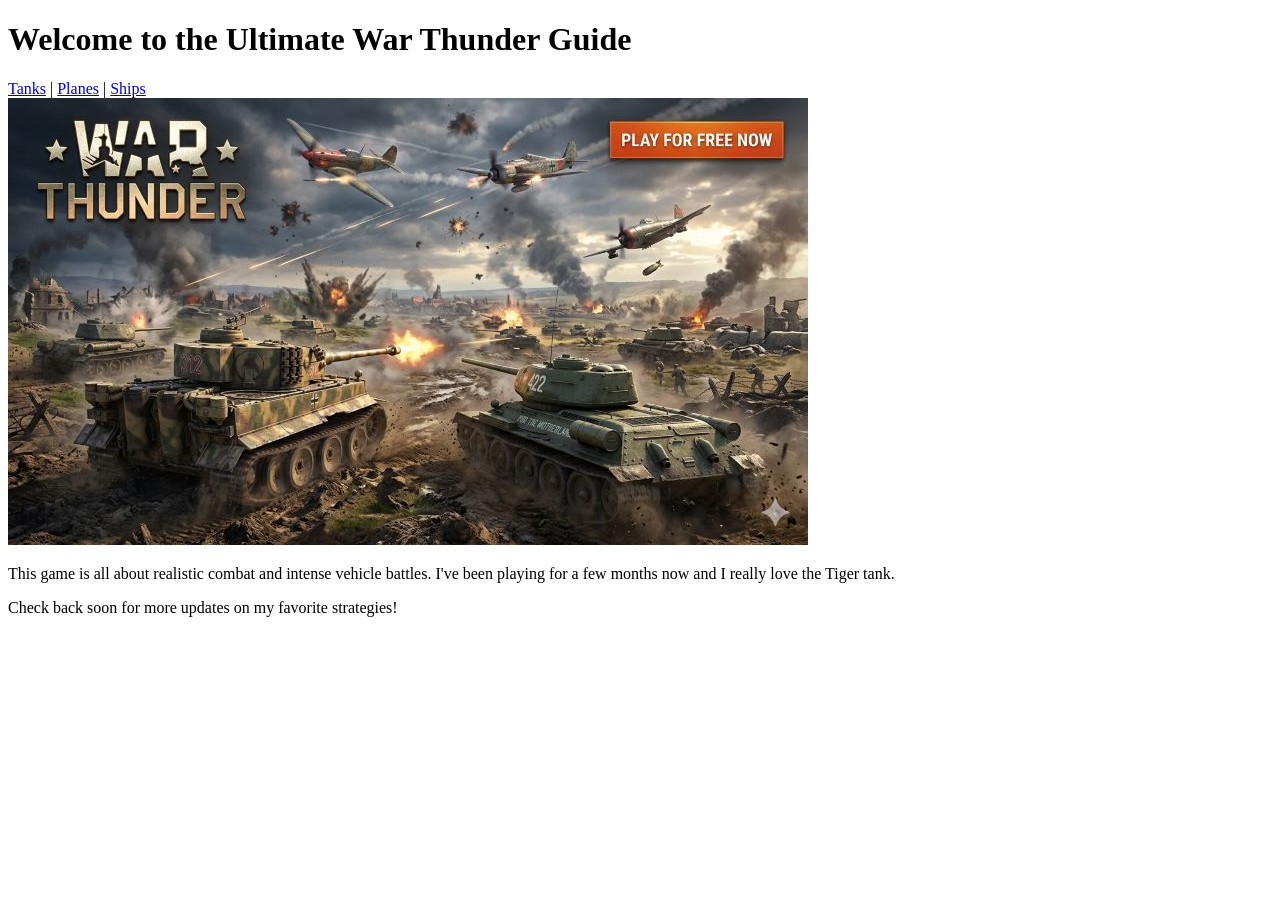
<file: w3/index.html>
<!DOCTYPE html>
<html lang="en">
<head>
    <meta charset="UTF-8">
    <meta name="viewport" content="width=device-width, initial-scale=1.0">
    <title>My War Thunder Fan Page</title>
</head>
<body>

    <h1>Welcome to the Ultimate War Thunder Guide</h1>
    
    <nav id="menu">
        <a href="#tanks">Tanks</a> | 
        <a href="#planes">Planes</a> | 
        <a href="#ships">Ships</a>
    </nav>

    <img src="images/war%20thunder.jpg" alt="go play war thunder!">

    <p>This game is all about realistic combat and intense vehicle battles. I've been playing for a few months now and I really love the Tiger tank.</p>

    <p>Check back soon for more updates on my favorite strategies!</p>
</body>
</html>
</file>
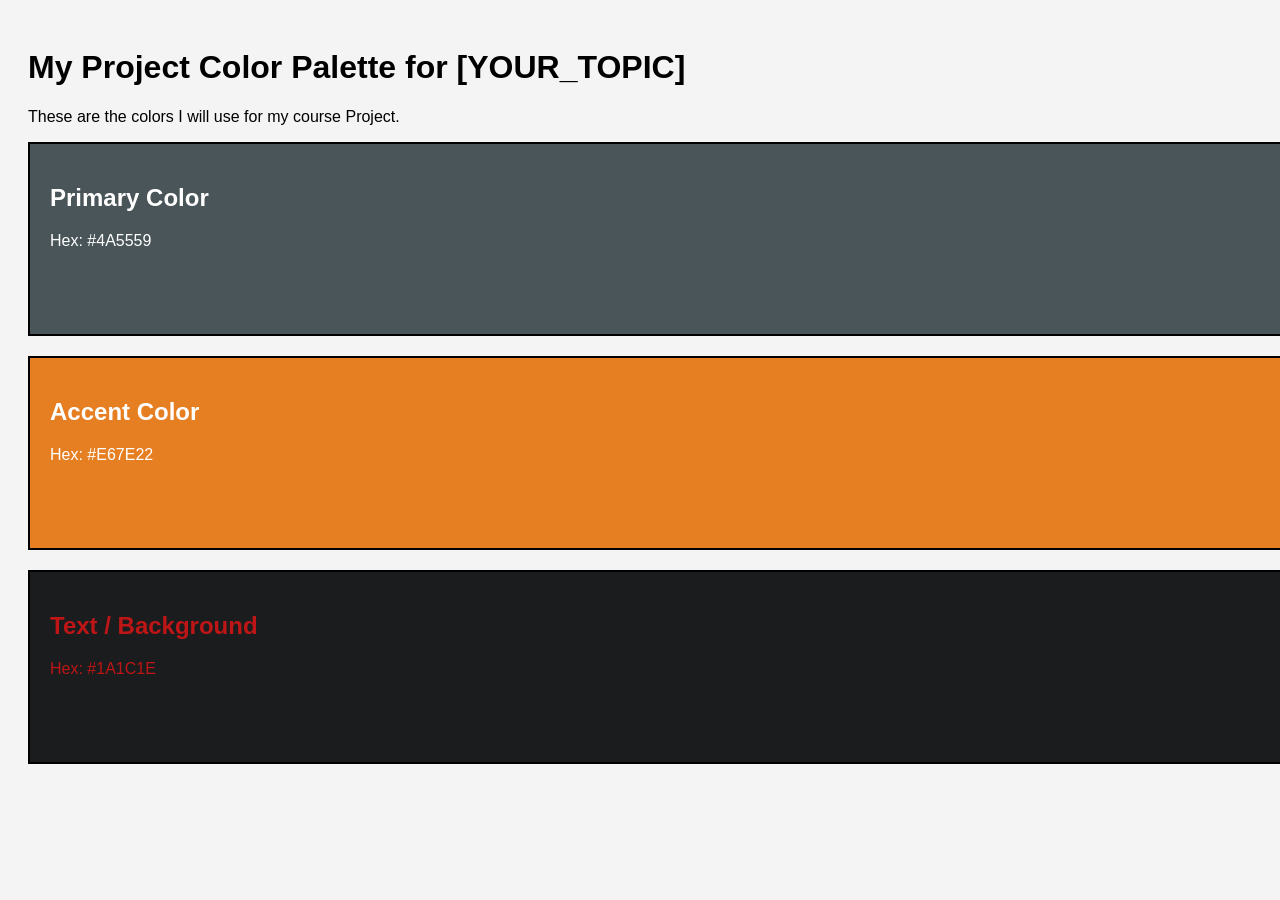
<file: w4.redone/index.html>
<!DOCTYPE html>
<html lang="en">
<head>
    <meta charset="UTF-8">
    <title>My Project Palette</title>
    <link rel="stylesheet" href="css/style.css">
</head>
<body>

    <h1>My Project Color Palette for [YOUR_TOPIC]</h1>
    <p>These are the colors I will use for my course Project.</p>

    <div class="swatch primary">
        <h2>Primary Color</h2>
        <p>Hex: #4A5559</p> 
    </div>

    <div class="swatch accent">
        <h2>Accent Color</h2>
        <p>Hex: #E67E22</p>
    </div>

    <div class="swatch text">
        <h2>Text / Background</h2>
        <p>Hex: #1A1C1E</p>
    </div>

</body>
</html>
</file>
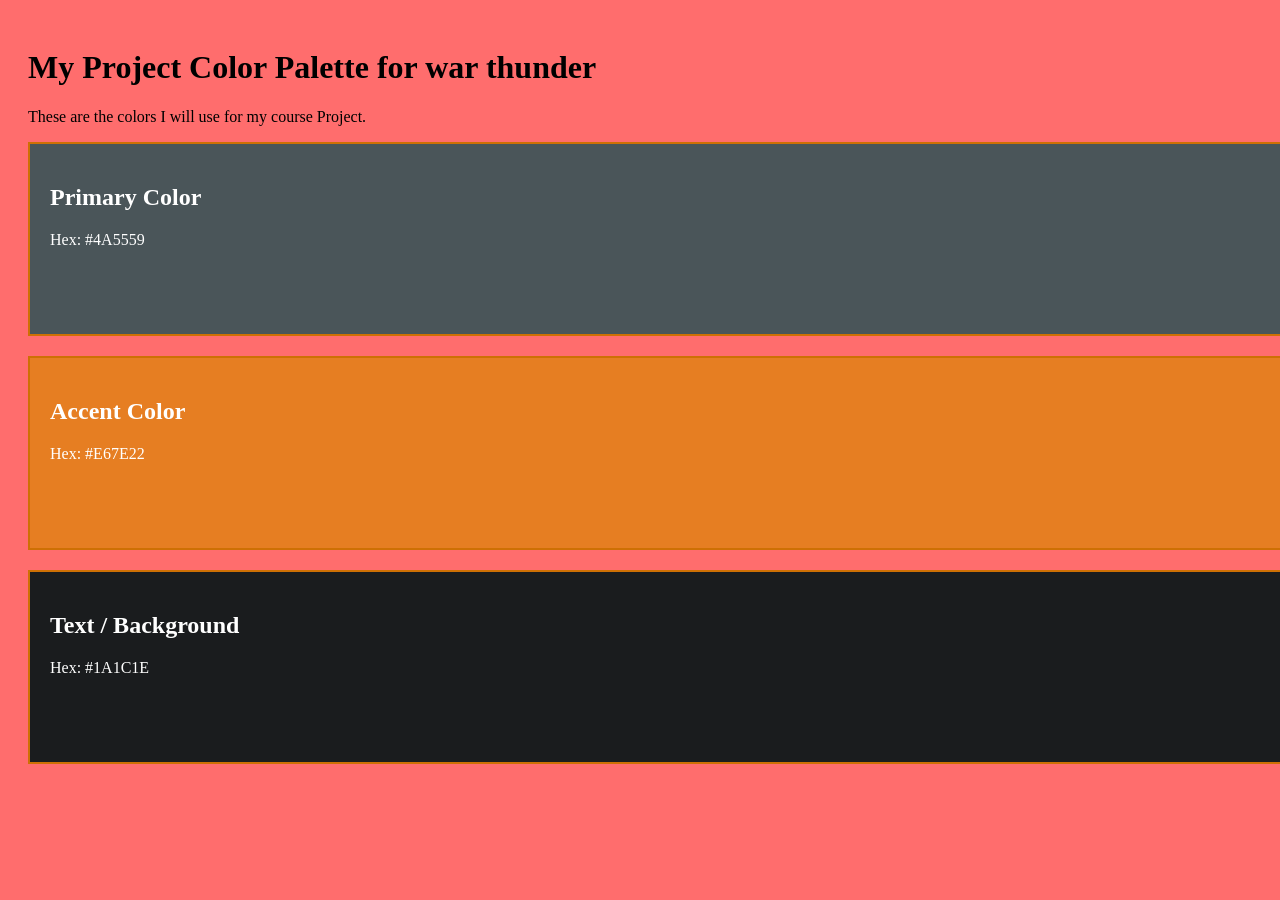
<file: w4/index.html>
<!DOCTYPE html>
<html lang="en">
<head>
    <meta charset="UTF-8">
    <title>My Project Palette</title>
    <link rel="stylesheet" href="css/style.css">
</head>
<body>

    <h1>My Project Color Palette for war thunder</h1>
    <p>These are the colors I will use for my course Project.</p>

    <div class="swatch primary">
        <h2>Primary Color</h2>
        <p>Hex: #4A5559</p> 
    </div>

    <div class="swatch accent">
        <h2>Accent Color</h2>
        <p>Hex: #E67E22</p>
    </div>

    <div class="swatch text">
        <h2>Text / Background</h2>
        <p>Hex: #1A1C1E</p>
    </div>

</body>
</html>
</file>
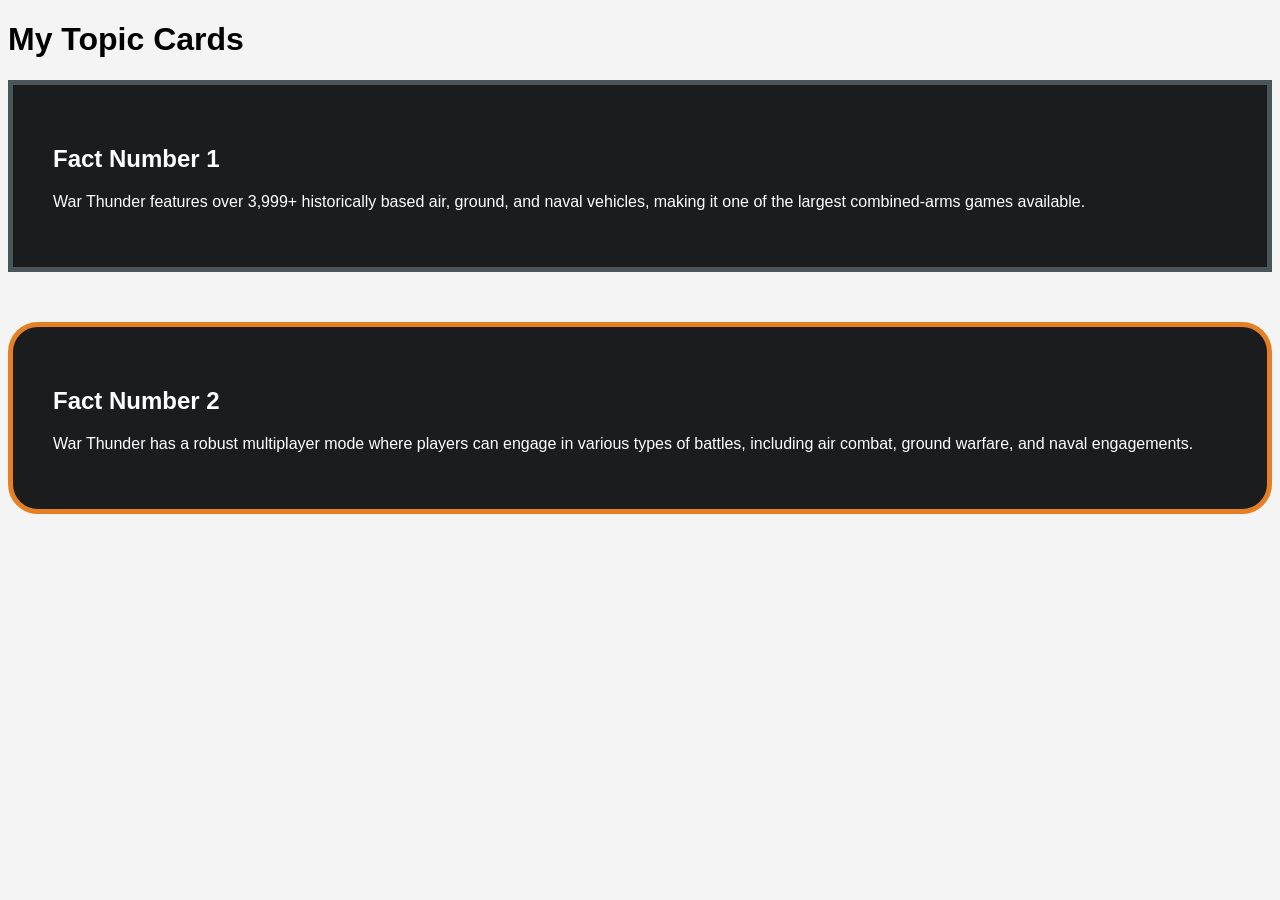
<file: w5/index.html>
<!DOCTYPE html>
<html lang="en">
<head>
    <meta charset="UTF-8">
    <title>Box Model Lab</title>
    <link rel="stylesheet" href="css/style.css">
</head>
<body>

    <h1>My Topic Cards</h1>

    <div class="card box-a">
        <h2>Fact Number 1</h2>
        <p>War Thunder features over 3,999+ historically based air, ground, and naval vehicles, making it one of the largest combined-arms games available.</p>
    </div>

    <div class="card box-b">
        <h2>Fact Number 2</h2>
        <p>War Thunder has a robust multiplayer mode where players can engage in various types of battles, including air combat, ground warfare, and naval engagements.</p>
    </div>

</body>
</html>
</file>
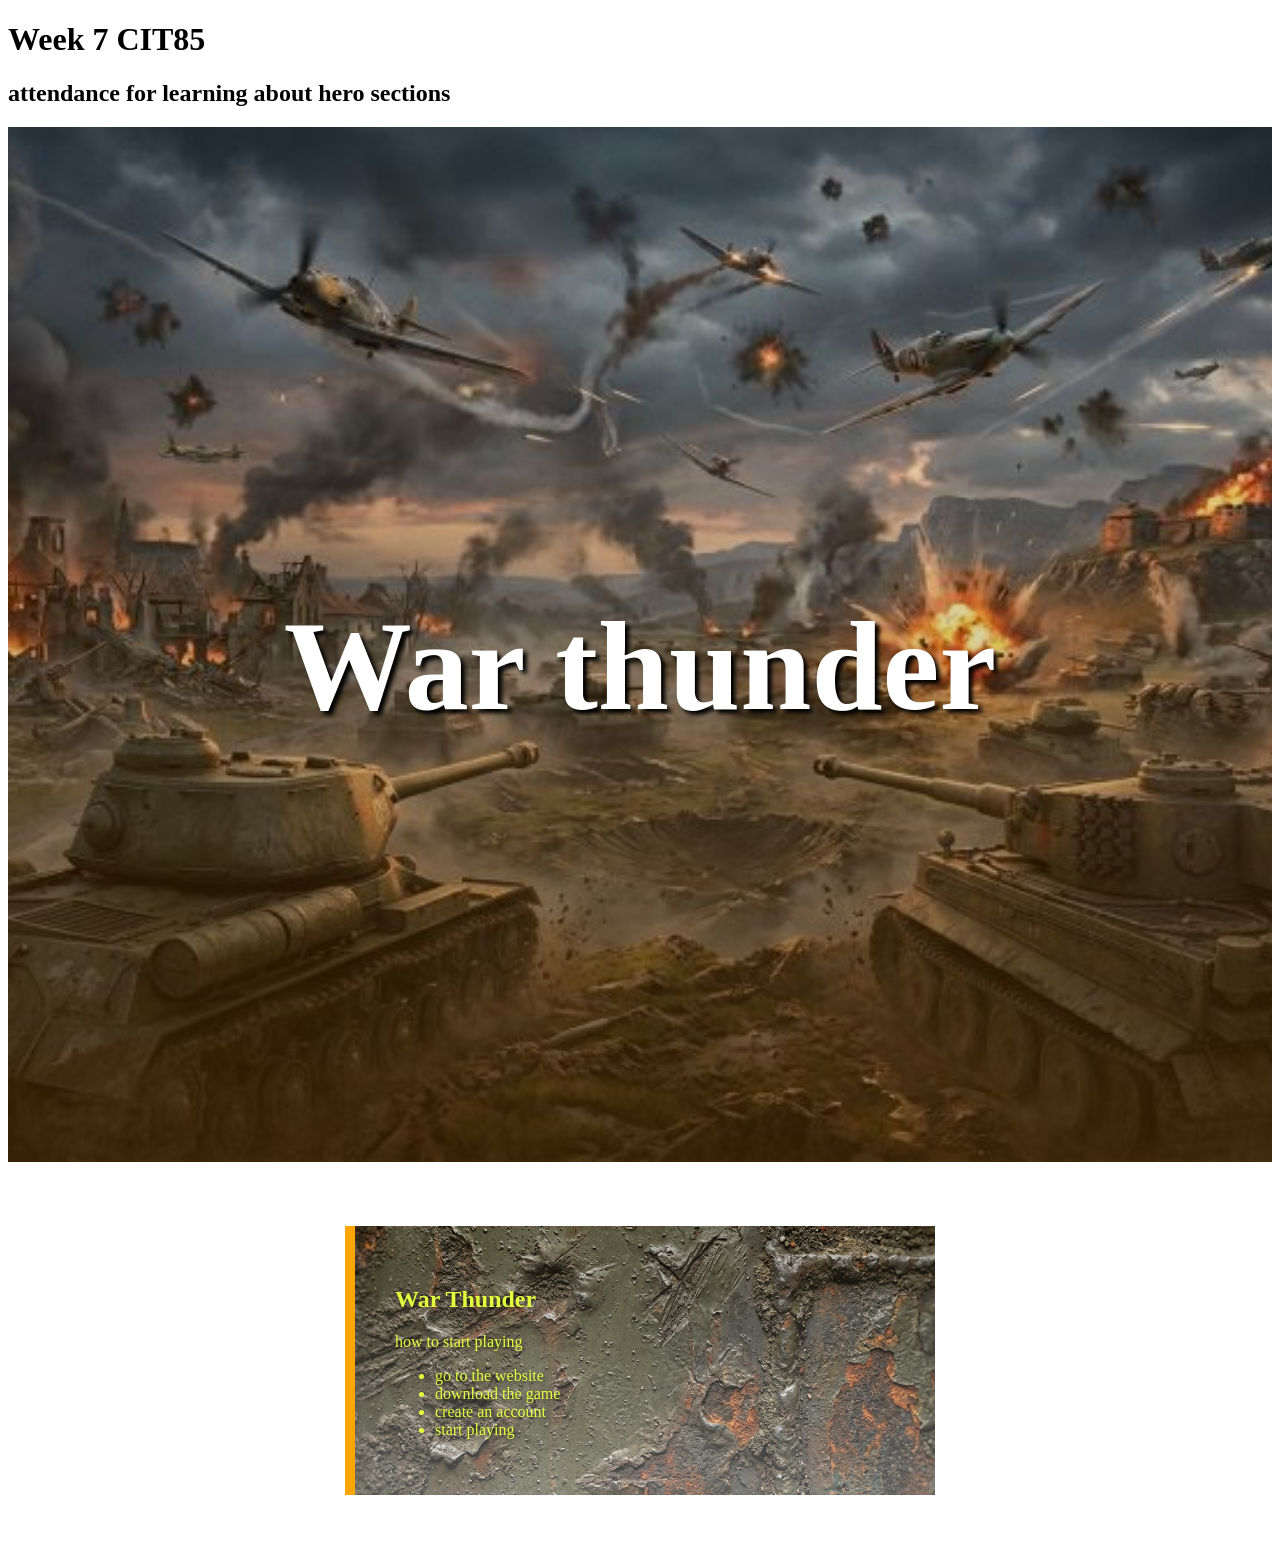
<file: w7/index.html>
<!DOCTYPE html>
<html lang="en">
<head>
    <meta charset="UTF-8">
    <meta name="viewport" content="width=device-width, initial-scale=1.0">
    <title>Document</title>
    <link rel="stylesheet" href="style.css">
</head>
<body>
    <h1>Week 7 CIT85</h1>
    <h2>attendance for learning about hero sections</h2>
    <section class="attendance-hero">
        <h2>War thunder</h2>
    </section>
    <article class="attendance-card">
        <h2>War Thunder</h2>
        <p>how to start playing</p>
        <ul>
            <li>go to the website</li>
            <li>download the game</li>
            <li>create an account</li>
            <li>start playing</li>
        </ul>
    </article>
</body>
</html>
</file>
<file: w4.redone/css/style.css>
/* General Page Styles */
body {
    font-family: Arial, Helvetica, sans-serif;
    padding: 20px;
    background-color: #f4f4f4; /* Default Gray */
}

/* SHARED STYLES: All boxes get these rules */
.swatch {
    height: 150px;
    width: 100%;
    margin-bottom: 20px;
    padding: 20px;
    border: 2px solid black; /* Default Border */
    color: white; /* Default text color inside boxes */
}

/* UNIQUE STYLES: Update the HEX codes below */

/* 1. Primary Color */
.primary {
    background-color: #4A5559; /* CHANGE THIS */
}

/* 2. Accent Color */
.accent {
    background-color: #E67E22; /* CHANGE THIS */
}

/* 3. Text/Light Color */
.text {
    background-color: #1A1C1E; /* CHANGE THIS */
    color: rgb(190, 22, 22); /* Dark text for light background */
}
</file>
<file: w4/css/style.css>
/* General Page Styles */
body {
    font-family: 'Times New Roman';
    padding: 20px;
    background-color: #ff6d6d; /* Default Gray */
}

/* SHARED STYLES: All boxes get these rules */
.swatch {
    height: 150px;
    width: 100%;
    margin-bottom: 20px;
    padding: 20px;
    border: 2px solid rgb(206, 112, 4); /* Default Border */
    color: white; /* Default text color inside boxes */
}

/* UNIQUE STYLES: Update the HEX codes below */

/* 1. Primary Color */
.primary {
    background-color: #4A5559; /* CHANGE THIS */
}

/* 2. Accent Color */
.accent {
    background-color: #E67E22; /* CHANGE THIS */
}

/* 3. Text/Light Color */
.text {
    background-color: #1A1C1E; /* CHANGE THIS */
    color: rgb(255, 255, 255); /* Dark text for light background */
}
</file>
<file: w5/css/style.css>
body {
    font-family: sans-serif;
    background-color: #f4f4f4;
}


/* 1. THE BASE COMPONENT: This targets BOTH boxes */
.card {
    background-color: #1A1C1E; /* CHANGE TO: Your Text/Background color */
    color: rgb(255, 255, 255);
    border-width: 5px;
    border-style: solid;
    padding: 40px; 
}


/* 2. THE MODIFIERS: These give each box a unique border color */
.box-a {
    border-color: #4A5559; /* CHANGE TO: Your Primary color */
    margin-bottom: 50px;
}

.box-b {
    border-color: #E67E22; /* CHANGE TO: Your Accent color */
    border-radius: 30px;
}

/* DevTools Check: Padding is Green, Border is Yellow, Margin is Orange */
</file>
<file: w7/style.css>
.attendance-hero {
    min-height: 70vh; 
    background-image: linear-gradient(rgba(100, 23, 0, 0), rgba(100, 56, 3, 0.493)), url('./images/hero-new.jpg');
    background-size: cover;
    background-position: center center;
    text-align: center;
    padding-block: 40vh 5vh;
}

.attendance-hero h2 {
    color: white;
    font-size: 8rem;
    text-shadow: 4px 4px 4px rgb(0, 0, 0);
}

.attendance-card {
    background-image:linear-gradient(rgba(46, 28, 0, 0.26), rgba(255, 255, 255, 0.308)), url(./images/texture-new.png);
    background-size: cover;
    background-position: center center;
    max-width: 500px;
    margin: 4rem auto;
    border-left: 10px solid orange;
    padding: 40px;
}

.attendance-card h2 {
    color: #e1ff3a;
    text-shadow: 2px 2px 4px rgba(0, 0, 0, 0.459);
}
.attendance-card ul {
    color: #e1ff3a;
    text-shadow: 2px 2px 4px rgba(0, 0, 0, 0.459);
}
.attendance-card p {
    color: #e1ff3a;
    text-shadow: 2px 2px 4px rgba(0, 0, 0, 0.459);
}
</file>
